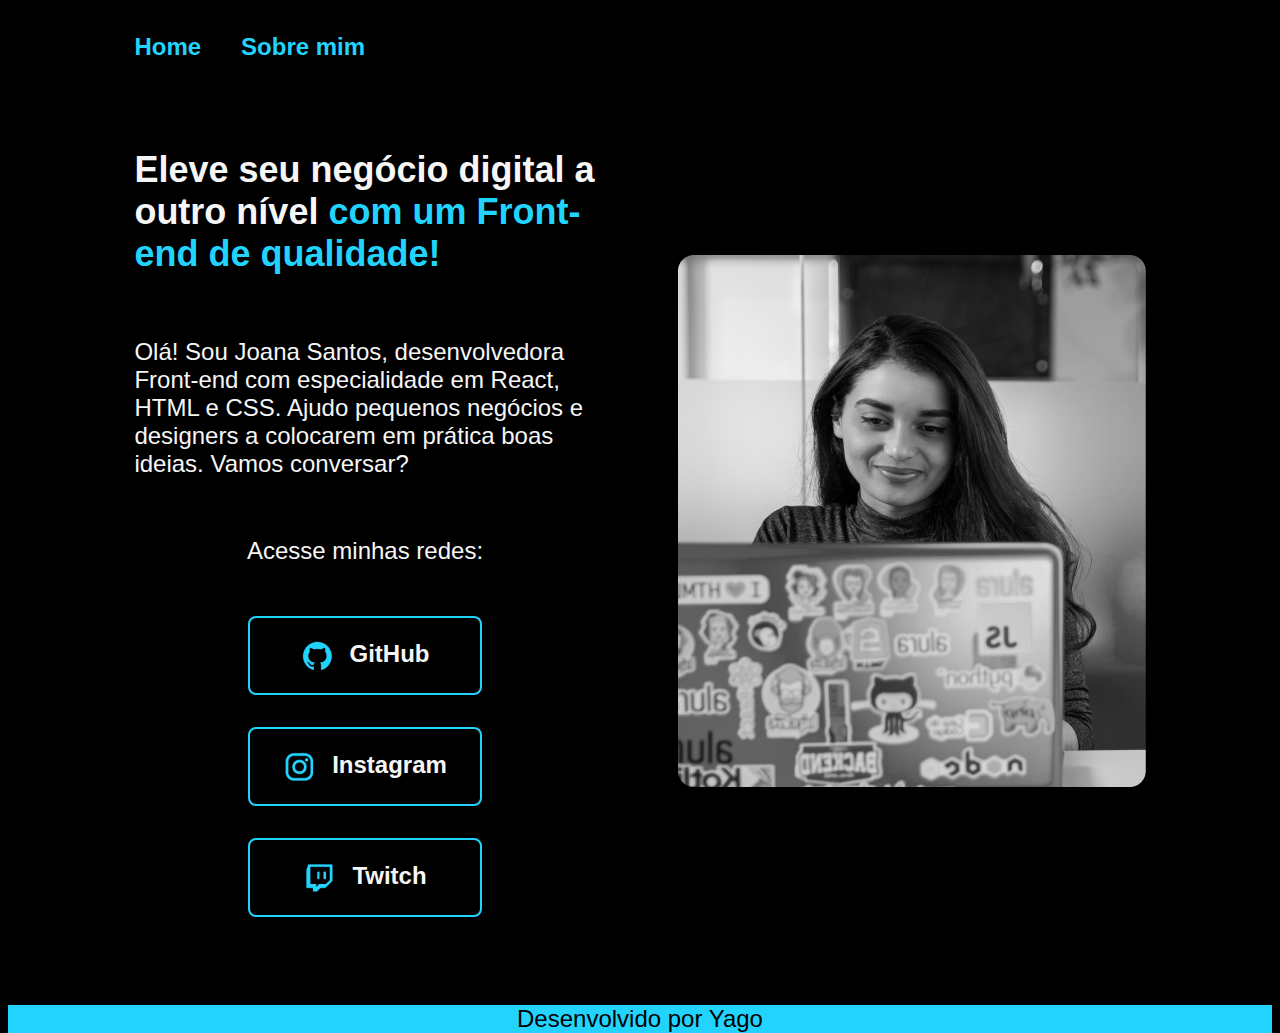
<file: Index.html>
<!DOCTYPE html>
<html lang="pt-br">
<head>
    <meta charset="UTF-8">
    <meta http-equiv="X-UA-Compatible" content="IE=edge">   
    <meta name="viewport" content="width=device-width, initial-scale=1.0">
    <title>Portfolio</title>
    <link rel="stylesheet" href="./Styles/Style.css">
</head>
<body>
    <header class="cabecalho">
        <nav class="cabecalho__menu">
            <a class="cabecalho__menu__link" href="Index.html">Home</a>
            <a class="cabecalho__menu__link" href="about.html">Sobre mim</a>
        </nav>
    </header>
    <main class="apresentacao">
        <section class="apresentacao__conteudo">
            <h1 class="apresentacao__conteudo__titulo">Eleve seu negócio digital a outro nível<strong class="titulo-destaque"> com um Front-end de qualidade!</strong></h1>
            <p class="apresentacao__conteudo__texto">Olá! Sou Joana Santos, desenvolvedora Front-end com especialidade em React, HTML e CSS. 
                Ajudo pequenos negócios e designers a colocarem em prática boas ideias. Vamos conversar?</p>
            <div class="apresentacao__links">
                <h2 class="apresentacao__links__subtitulo">Acesse minhas redes:</h2>
                <a class="apresentacao__links__navegacao" href="https://github.com">
                    <img src="./assets/github.png">GitHub</a>
                <a class="apresentacao__links__navegacao" href="https://www.instagram.com">
                    <img src="./assets/instagram.png" alt="">Instagram</a>
                <a class="apresentacao__links__navegacao" href="https://www.twitch.tv">
                    <img src="./assets/twitch.png" alt="">Twitch</a>
            </div>
        </section>
        <img class="apresentacao__imagem" src="./assets/Rectangle 47.png" alt="Foto da pessoa">
    </main>
    <footer class="rodape">
        <p>Desenvolvido por Yago</p>
    </footer>
</body>
</html>
</file>
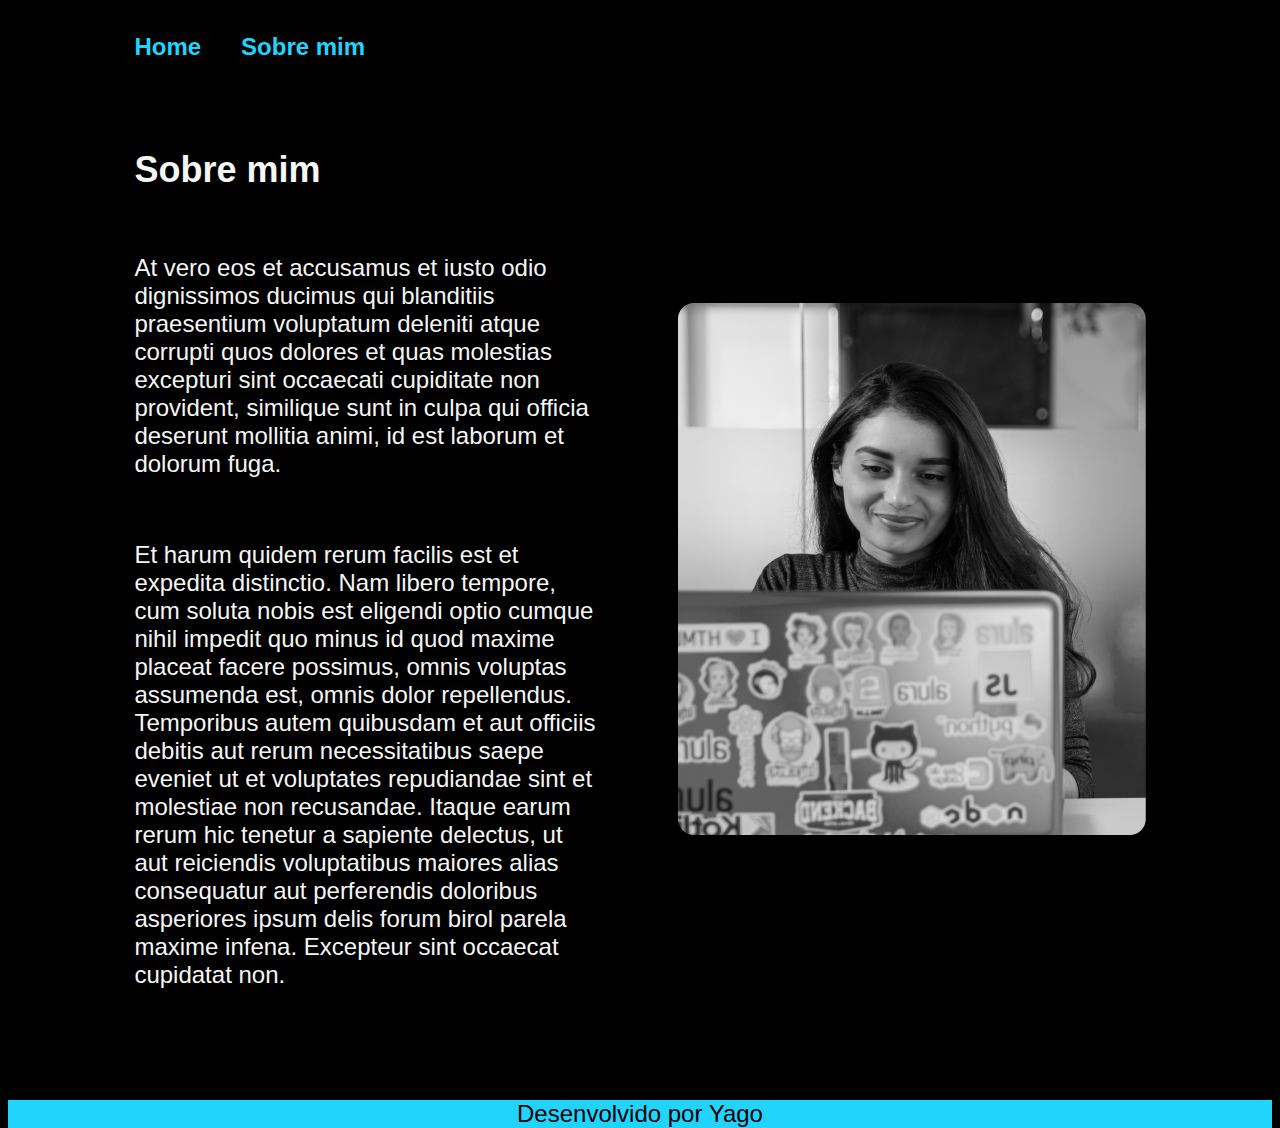
<file: about.html>
<!DOCTYPE html>
<html lang="pt-br">
<head>
    <meta charset="UTF-8">
    <meta http-equiv="X-UA-Compatible" content="IE=edge"> 
    <meta name="viewport" content="width=device-width, initial-scale=1.0">
    <title>Sobre mim</title>
    <link rel="stylesheet" href="./Styles/Style.css">
</head>
<body>
    <header class="cabecalho">
        <nav class="cabecalho__menu">
            <a class="cabecalho__menu__link" href="Index.html">Home</a>
            <a class="cabecalho__menu__link" href="about.html">Sobre mim</a>
        </nav>
    </header>

    <main class="apresentacao">
        <section class="apresentacao__conteudo">
            <h1 class="apresentacao__conteudo__titulo">Sobre mim</h1>
            <p class="apresentacao__conteudo__texto">At vero eos et accusamus et iusto odio dignissimos ducimus qui blanditiis praesentium voluptatum deleniti atque corrupti quos dolores et quas molestias excepturi sint occaecati cupiditate non provident, similique sunt in culpa qui officia deserunt mollitia animi, id est laborum et dolorum fuga.</p>
            <p class="apresentacao__conteudo__texto">Et harum quidem rerum facilis est et expedita distinctio. Nam libero tempore, cum soluta nobis est eligendi optio cumque nihil impedit quo minus id quod maxime placeat facere possimus, omnis voluptas assumenda est, omnis dolor repellendus. Temporibus autem quibusdam et aut officiis debitis aut rerum necessitatibus saepe eveniet ut et voluptates repudiandae sint et molestiae non recusandae. Itaque earum rerum hic tenetur a sapiente delectus, ut aut reiciendis voluptatibus maiores alias consequatur aut perferendis doloribus asperiores ipsum delis forum birol parela maxime infena. Excepteur sint occaecat cupidatat non.</p>
        </section>
        <img class="apresentacao__imagem" src="./assets/Rectangle 47.png" alt="Foto da pessoa">

    </main>

    <footer class="rodape">
        <p>Desenvolvido por Yago</p>
    </footer>
</body>
</html>
</file>
<file: Styles/Style.css>
@import url('https://fonts.googleapis.com/css2?family=Krona+One&family=Montserrat:ital,wght@0,100..900;1,100..900&display=swap')

*{
    margin: 0;
    padding: 0;
}

:root{
    --cor-primaria: #000000;
    --cor-secundaria: #f6f6f6;
    --cor-terciaria: #22d4fd;
    --cor-hover: #272727;

    --fonte-principal: "Krona One", sans-serif;
    --fonte-secundaria: "Montserrat", sans-serif;
}

body{
    height: 100vh;
    box-sizing: border-box;
    background-color: var(--cor-primaria);
    color: var(--cor-secundaria);
}
.cabecalho{
    padding: 2% 0%  0% 10%;
}

.cabecalho__menu{
    display: flex;
    gap: 40px;
}

.cabecalho__menu__link{
    font-family: var(--fonte-secundaria);
    font-weight: 600;
    font-size: 1.5rem;
    color: var(--cor-terciaria);
    text-decoration: none;
}


.apresentacao{
    padding: 5% 10%;
    display: flex;
    align-items: center;
    justify-content: space-between;
    gap: 5.125rem;
}
.apresentacao__conteudo{
    width: 50% ;
    display: flex;
    flex-direction: column;
    gap: 15px;
}
.apresentacao__conteudo__titulo{
    font-size: 2.25rem;
    font-family: var(--fonte-principal);
}
.titulo-destaque{
    color: var(--cor-terciaria)}

.apresentacao__conteudo__texto{
    font-size: 1.5rem;
    font-family: var(--fonte-secundaria);
    font-weight: 400
;}  
.apresentacao__links{
    display: flex;
    flex-direction: column;
    align-items: center;
    justify-content: space-between;
    gap: 32px;

}
.apresentacao__links__subtitulo{
    font-family: var(--fonte-principal);
    font-weight: 400;
    font-size: 1.5rem;
}
.apresentacao__links__navegacao{
    width: 50%;
    text-align: center;
    border-radius: 8px;
    font-size: 1.5rem;
    padding: 21.5px 0;
    text-decoration: none;
    color: var(--cor-secundaria);
    font-family: var(--fonte-secundaria);
    font-weight: 600;
    border: 2px solid var(--cor-terciaria);
    display: flex;
    justify-content: center;
    gap: 16px;
}
.apresentacao__links__link:hover{
    background-color: var(--cor-hover);
}

.apresentacao__imagem{
    width: 50%;
}

.rodape{
    color: var(--cor-primaria);
    background-color: var(--cor-terciaria);
    padding: 0.00008% 0%;
    text-align: center;
    font-family: var(--fonte-secundaria);
    font-size: 1.5rem;
    font-weight: 400;
}

@media (max-width: 600px){
    .apresentacao{
        flex-direction: column-reverse;
        padding: 5%;
    }
    .cabecalho {
        padding: 10%;
    }

    .cabecalho__menu {
        justify-content: center;
    }

    .apresentacao__conteudo{
        width: auto;
    }
}
</file>
